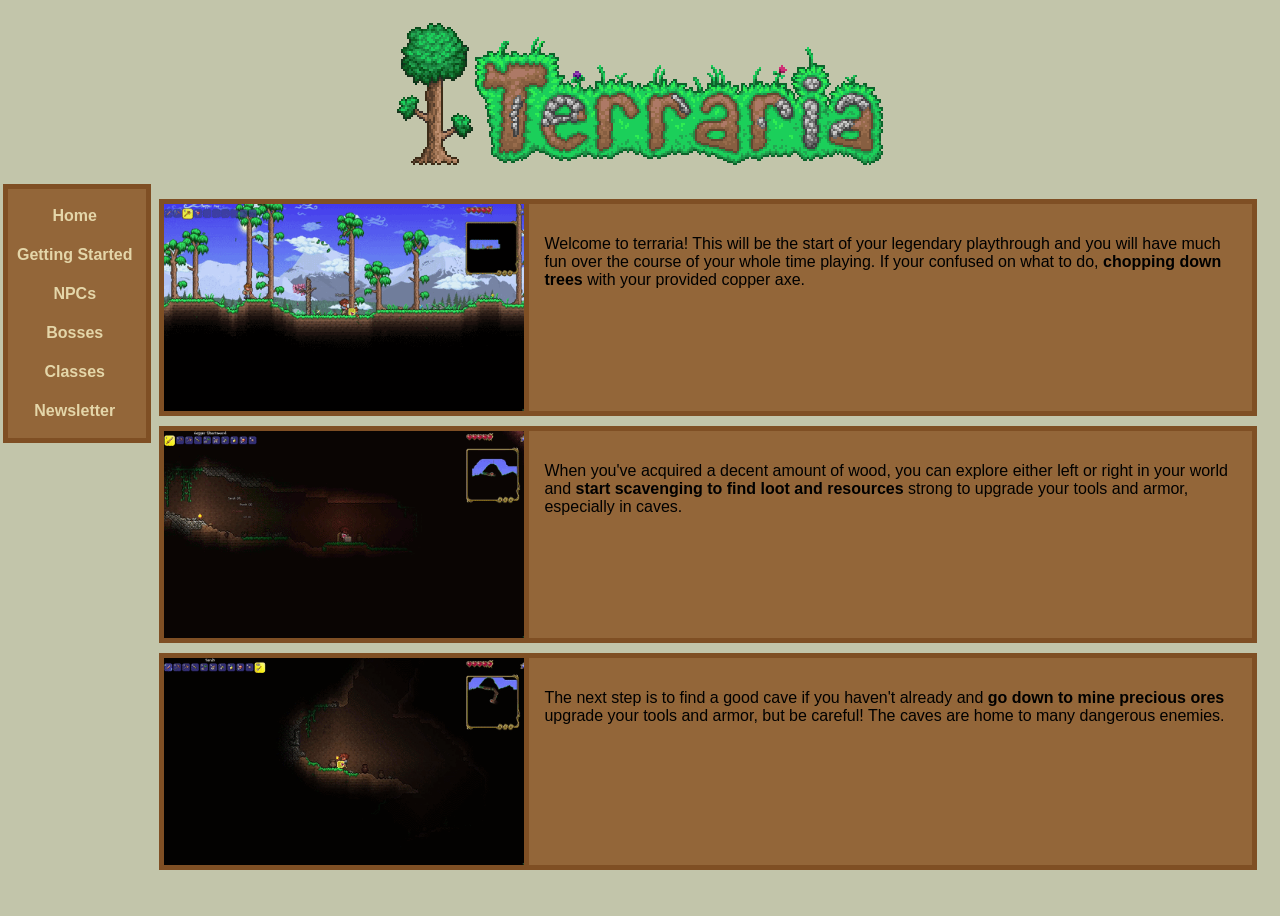
<file: index.html>
<!DOCTYPE html>
<html lang="en">


<head>
    <title>Guide to Terraria</title>
    <meta charset="utf-8">
    <meta name="keywords"
        content="Terraria, guide, guide terraria, beginner guide for terraria">
    <meta name="viewport" content="width=device-width, initial-scale=1">
    <link rel="stylesheet" href="main.css">
</head>

<body>
    <header>
        <!--<h1 style="text-align: center;">Terraria</h1>-->
        <a href="index.html"><img src="assets/TerrariaLogo.png" alt=""></a>
    </header>
    

    <div id="navigationBar">
        <nav id="horizontalNavigation">
            <ul>
                <li><a href="index.html">Home</a></li>
                <li><a href="inventory_help.html">Getting Started</a></li>
                <li><a href="npcs.html">NPCs</a></li>
                <li><a href="bosses.html">Bosses</a></li>
                <li><a href="classes.html">Classes</a></li>
                <li><a href="form.html">Newsletter</a></li>
            </ul>
        </nav>
    </div>
    <div id="everythingElse">
        <div class="card">
            <div class="picture">
                <img src="assets/intro_images/terraria_getting_wood.gif">
            </div>
            <div class="context">
                <p>
                    Welcome to terraria! This will be the 
                    start of your legendary playthrough
                    and you will have much fun over the 
                    course of your whole time playing.
                    If your confused on what to do,
                    <strong>chopping down trees</strong> with your
                    provided copper axe.
                    
                </p>
            </div>
        </div>
        <div class="card">
            <div class="picture">
                <img src="assets/intro_images/terraria_scavenging.gif">
            </div>
            <div class="context">
                <p>
                    When you've acquired a decent amount
                    of wood, you can explore either left
                    or right in your world and <strong>start 
                    scavenging to find loot and resources </strong>
                    strong to upgrade your tools and armor, 
                    especially in caves.
                </p>
            </div>
        </div>
        <div class="card">
            <div class="picture">
                <img src="assets/intro_images/terraria_exploring_caves.gif">
            </div>
            <div class="context">
                <p>
                    The next step is to find a good cave if 
                    you haven't already and <strong>go down to mine
                    precious ores </strong>upgrade your tools and 
                    armor, but be careful! The caves are home
                    to many dangerous enemies.
                </p>
            </div>
        </div>

    </div>


</body>


</html>
</file>
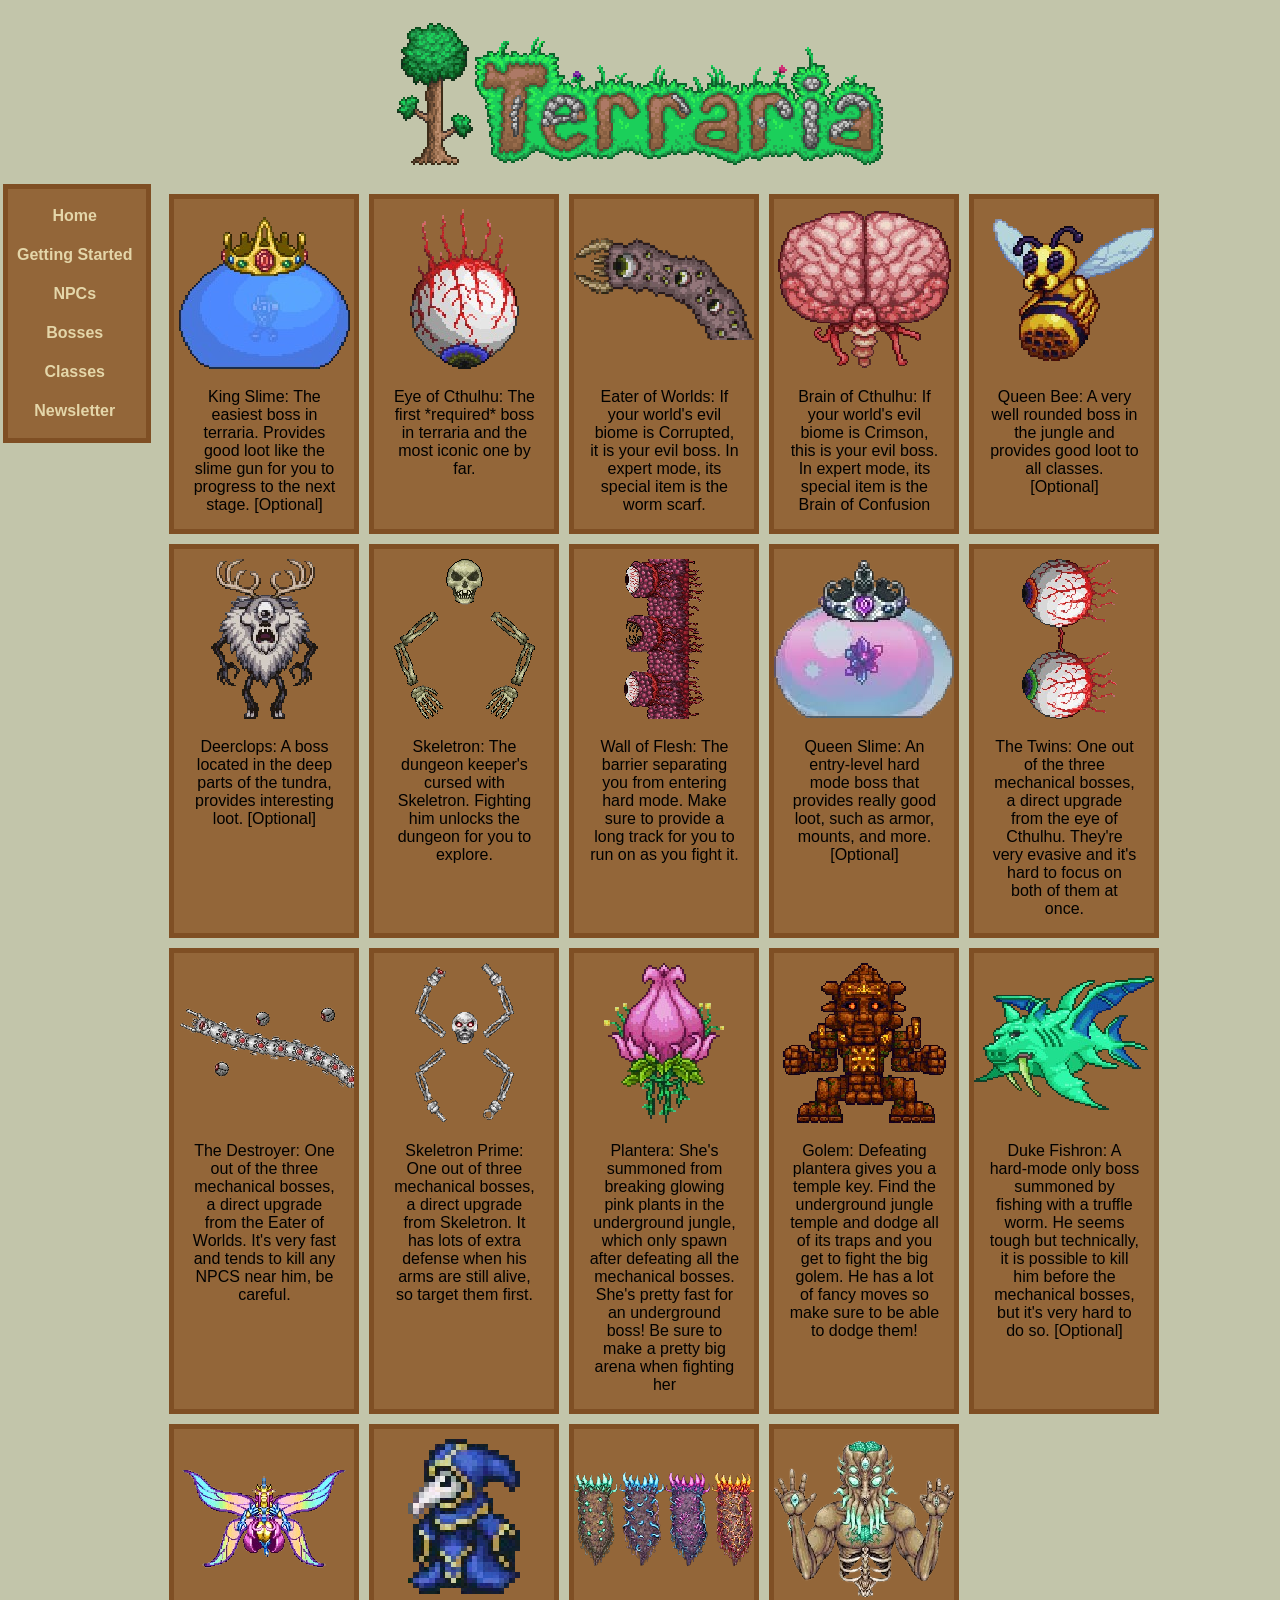
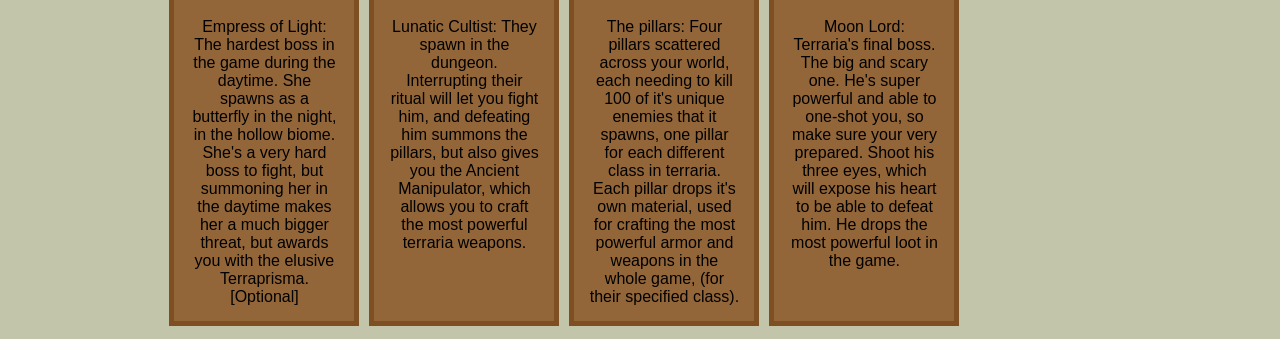
<file: bosses.html>
<!DOCTYPE html>
<html lang="en">


<head>
    <title>Terraria Bosses</title>
    <link rel="stylesheet" href="main.css">
    <meta charset="utf-8">
    <meta name="keywords"
        content="Terraria, guide, guide terraria, beginner guide for terraria">
    <meta name="viewport" content="width=device-width, initial-scale=1">
</head>

<body>
    <header>
        <!--<h1 style="text-align: center;">Terraria</h1>-->
        <a href="index.html"><img src="assets/TerrariaLogo.png" alt=""></a>
    </header>
    

    <div id="navigationBar">
        <nav id="horizontalNavigation">
            <ul>
                <li><a href="index.html">Home</a></li>
                <li><a href="inventory_help.html">Getting Started</a></li>
                <li><a href="npcs.html">NPCs</a></li>
                <li><a href="bosses.html">Bosses</a></li>
                <li><a href="classes.html">Classes</a></li>
                <li><a href="form.html">Newsletter</a></li>
            </ul>
        </nav>
    </div>

<div class="gallery">
        <div class="gallery-item">
            <a target="_blank" href="assets/boss_images/king_slime.png">
                <img src="assets/boss_images/king_slime.png" alt="King Slime" width="600" height="400">
            </a>
            <div class="desc">
                King Slime: The easiest boss in terraria. 
                Provides good loot like the slime gun 
                for you to progress to the next stage. [Optional]
            </div>
        </div>

        <div class="gallery-item">
            <a target="_blank" href="assets/boss_images/eye_of_cthulhu.png">
                <img src="assets/boss_images/eye_of_cthulhu.png" alt="Eye of Cthulhu" width="600" height="400">
            </a>
            <div class="desc">
                Eye of Cthulhu: The first *required* boss in terraria and the most iconic 
                one by far.
            </div>
        </div>

        <div class="gallery-item">
            <a target="_blank" href="assets/boss_images/eater_of_worlds.png">
                <img src="assets/boss_images/eater_of_worlds.png" alt="Eater of Worlds" width="600" height="400">
            </a>
            <div class="desc">
                Eater of Worlds: If your world's evil 
                biome is Corrupted, it is your evil boss. 
                In expert mode, its special item is the 
                worm scarf.
            </div>
        </div>

        <div class="gallery-item">
            <a target="_blank" href="assets/boss_images/brain_of_cthulhu.png">
                <img src="assets/boss_images/brain_of_cthulhu.png" alt="Brain of Cthulhu" width="600" height="400">
            </a>
            <div class="desc">
                Brain of Cthulhu: If your world's evil 
                biome is Crimson, this is your evil boss. 
                In expert mode, its special item is the 
                Brain of Confusion
            </div>
        </div>

        <div class="gallery-item">
            <a target="_blank" href="assets/boss_images/queen_bee.png">
                <img src="assets/boss_images/queen_bee.png" alt="Queen Bee" width="600" height="400">
            </a>
            <div class="desc">
                Queen Bee: A very well rounded boss in
                the jungle and provides good loot to all
                classes. [Optional]
            </div>
        </div>

        <div class="gallery-item">
            <a target="_blank" href="assets/boss_images/deerclops.png">
                <img src="assets/boss_images/deerclops.png" alt="Deerclops" width="600" height="400">
            </a>
            <div class="desc">
                Deerclops: A boss located in the deep parts
                of the tundra, provides interesting loot.
                [Optional]
            </div>
        </div>

        <div class="gallery-item">
            <a target="_blank" href="assets/boss_images/skeletron.png">
                <img src="assets/boss_images/skeletron.png" alt="Skeletron" width="600" height="400">
            </a>
            <div class="desc">
                Skeletron: The dungeon keeper's cursed with Skeletron.
                Fighting him unlocks the dungeon for you to explore.    
            </div>
        </div>

        <div class="gallery-item">
            <a target="_blank" href="assets/boss_images/wall_of_flesh.png">
                <img src="assets/boss_images/wall_of_flesh.png" alt="Wall of Flesh" width="600" height="400">
            </a>
            <div class="desc">
                Wall of Flesh: The barrier separating you from entering hard mode.
                Make sure to provide a long track for you to run on as you
                fight it.
            </div>
        </div> <div class="gallery-item">
            <a target="_blank" href="assets/boss_images/queen_slime.png">
                <img src="assets/boss_images/queen_slime.png" alt="Queen Slime" width="600" height="400">
            </a>
            <div class="desc">
                Queen Slime: An entry-level hard mode boss that provides really
                good loot, such as armor, mounts, and more. [Optional]
            </div>
        </div> <div class="gallery-item">
            <a target="_blank" href="assets/boss_images/the_twins.png">
                <img src="assets/boss_images/the_twins.png" alt="The Twins" width="600" height="400">
            </a>
            <div class="desc">
                The Twins: One out of the three mechanical bosses, a direct upgrade from 
                the eye of Cthulhu. They're very evasive and it's hard to focus on both 
                of them at once.
            </div>
        </div> <div class="gallery-item">
            <a target="_blank" href="assets/boss_images/the_destroyer.png">
                <img src="assets/boss_images/the_destroyer.png" alt="The Destroyer" width="600" height="400">
            </a>
            <div class="desc">
                The Destroyer: One out of the three mechanical bosses, a direct upgrade from 
                the Eater of Worlds. It's very fast and tends to kill any NPCS near him,
                be careful.
            </div>
        </div> <div class="gallery-item">
            <a target="_blank" href="assets/boss_images/skeletron_prime.png">
                <img src="assets/boss_images/skeletron_prime.png" alt="Skeletron Prime" width="600" height="400">
            </a>
            <div class="desc">
                Skeletron Prime: One out of three mechanical bosses, a direct upgrade from Skeletron.
                It has lots of extra defense when his arms are still alive, so target them first.
            </div>
        </div> <div class="gallery-item">
            <a target="_blank" href="assets/boss_images/plantera.png">
                <img src="assets/boss_images/plantera.png" alt="Plantera" width="600" height="400">
            </a>
            <div class="desc">
                Plantera: She's summoned from breaking glowing pink plants in the underground jungle,
                which only spawn after defeating all the mechanical bosses. She's pretty fast 
                for an underground boss! Be sure to make a pretty big arena when fighting her 
            </div>
        </div> <div class="gallery-item">
            <a target="_blank" href="assets/boss_images/golem.png">
                <img src="assets/boss_images/golem.png" alt="Golem" width="600" height="400">
            </a>
            <div class="desc">
                Golem: Defeating plantera gives you a temple key. Find the underground jungle temple
                and dodge all of its traps and you get to fight the big golem. He has a lot of fancy moves
                so make sure to be able to dodge them!
            </div>
        </div> <div class="gallery-item">
            <a target="_blank" href="assets/boss_images/duke_fishron.png">
                <img src="assets/boss_images/duke_fishron.png" alt="Duke Fishron" width="600" height="400">
            </a>
            <div class="desc">
                Duke Fishron: A hard-mode only boss summoned by fishing with a truffle worm. He seems
                tough but technically, it is possible to kill him before the mechanical bosses, but it's very hard
                to do so. [Optional]
            </div>
        </div> <div class="gallery-item">
            <a target="_blank" href="assets/boss_images/empress_of_light.png">
                <img src="assets/boss_images/empress_of_light.png" alt="Empress of Light" width="600" height="400">
            </a>
            <div class="desc">
                Empress of Light: The hardest boss in the game during the daytime. She spawns
                as a butterfly in the night, in the hollow biome. She's a very hard boss to fight,
                but summoning her in the daytime makes her a much bigger threat, but awards you
                with the elusive Terraprisma. [Optional]
            </div>
        </div> <div class="gallery-item">
            <a target="_blank" href="assets/boss_images/lunatic_cultist.png">
                <img src="assets/boss_images/lunatic_cultist.png" alt="Lunatic Cultist" width="600" height="400">
            </a>
            <div class="desc">
                Lunatic Cultist: They spawn in the dungeon. Interrupting their ritual will
                let you fight him, and defeating him summons the pillars, but also gives you the Ancient Manipulator, which
                allows you to craft the most powerful terraria weapons.
            </div>
        </div> <div class="gallery-item">
            <a target="_blank" href="assets/boss_images/the_pillars.png">
                <img src="assets/boss_images/the_pillars.png" alt="The pillars" width="600" height="400">
            </a>
            <div class="desc">
                The pillars: Four pillars scattered across your world, each needing to kill
                100 of it's unique enemies that it spawns, one pillar for each different class in 
                terraria. Each pillar drops it's own material, used for crafting the most powerful 
                armor and weapons in the whole game, (for their specified class).  
            </div>
        </div> <div class="gallery-item">
            <a target="_blank" href="assets/boss_images/moon_lord.png">
                <img src="assets/boss_images/moon_lord.png" alt="Moon Lord" width="600" height="400">
            </a>
            <div class="desc">
                Moon Lord: Terraria's final boss. The big and scary one. He's super
                powerful and able to one-shot you, so make sure your very prepared. Shoot his 
                three eyes, which will expose his heart to be able to defeat him. He drops the most 
                powerful loot in the game.
            </div>
        </div> </div>

</body>


</html>
</file>
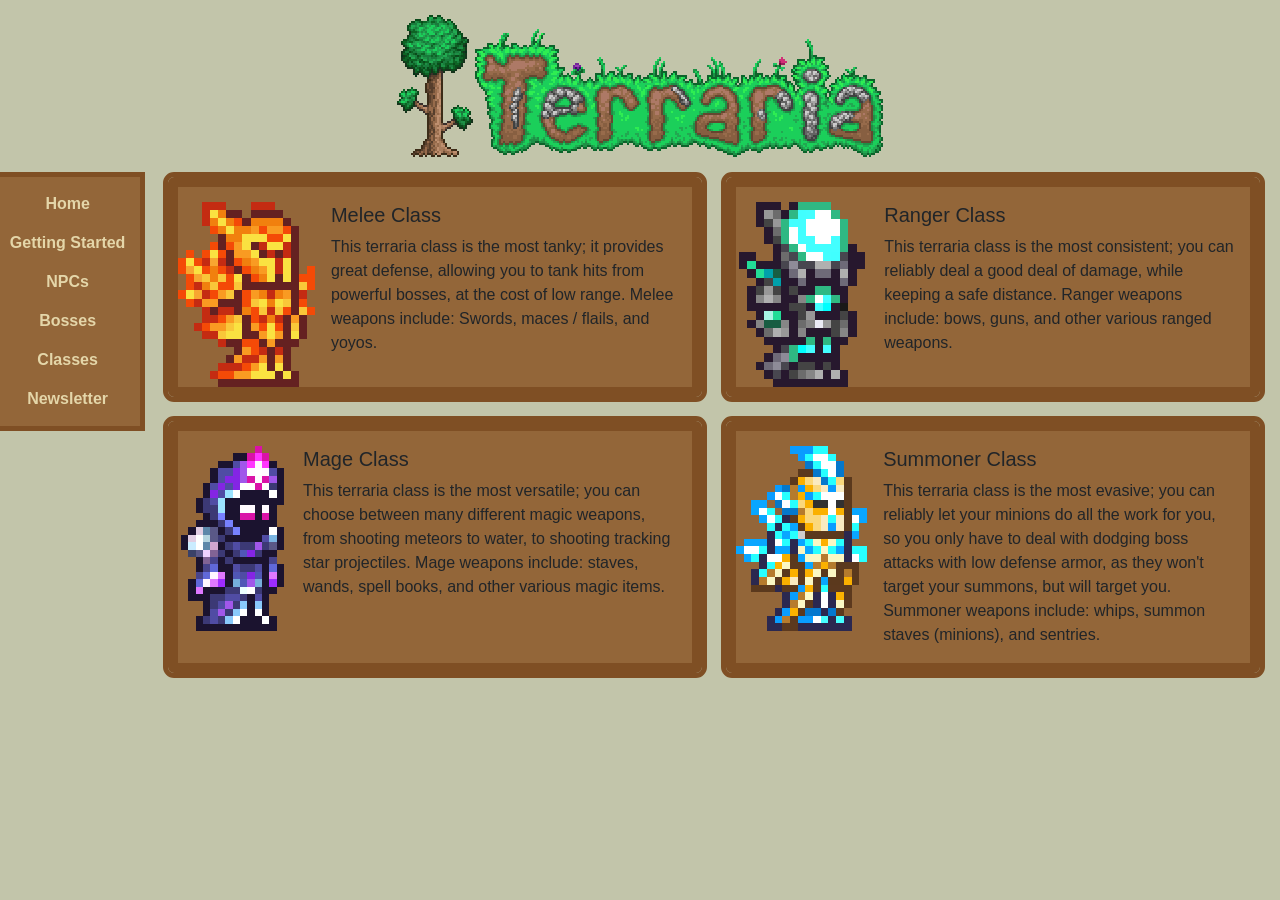
<file: classes.html>
<!DOCTYPE html>
<html lang="en">


<head>
    <title>Terraria Classes</title>
    <meta charset="utf-8">
    <meta name="keywords"
        content="Terraria, guide, guide terraria, beginner guide for terraria">
    <meta name="viewport" content="width=device-width, initial-scale=1">
    <link href="https://cdn.jsdelivr.net/npm/bootstrap@5.1.3/dist/css/bootstrap.min.css" rel="stylesheet" integrity="sha384-1BmE4kWBq78iYhFldvKuhfTAU6auU8tT94WrHftjDbrCEXSU1oBoqyl2QvZ6jIW3" crossorigin="anonymous">
    <script src="https://cdn.jsdelivr.net/npm/bootstrap@5.1.3/dist/js/bootstrap.bundle.min.js" integrity="sha384-ka7Sk0Gln4gmtz2MlQnikT1wXgYsOg+OMhuP+IlRH9sENBO0LRn5q+8nbTov4+1p" crossorigin="anonymous"></script>
    <link rel="stylesheet" href="main.css">
  </head>

<body>
    <header>
        <!--<h1 style="text-align: center;">Terraria</h1>-->
        <a href="index.html"><img src="assets/TerrariaLogo.png" alt=""></a>
    </header>
    

    <div id="navigationBar">
        <nav id="horizontalNavigation">
            <ul>
                <li><a href="index.html">Home</a></li>
                <li><a href="inventory_help.html">Getting Started</a></li>
                <li><a href="npcs.html">NPCs</a></li>
                <li><a href="bosses.html">Bosses</a></li>
                <li><a href="classes.html">Classes</a></li>
                <li><a href="form.html">Newsletter</a></li>
            </ul>
        </nav>
    </div>
    <div id="everythingElseClasses">
        <div class="row row-cols-1 row-cols-md-2 g-4">
  <div class="col">
    <div class="card">
      <img src="assets/class_images/melee_class.webp" class="card-img-top" alt="Pre-Moon Lord melee class armor">
      <div class="card-body">
        <h5 class="card-title">Melee Class</h5>
        <p class="card-text">
          This terraria class is the most tanky; it provides great defense, 
          allowing you to tank hits from powerful bosses, at the cost of low range.
          Melee weapons include: Swords, maces / flails, and yoyos.
        </p>
      </div>
    </div>
  </div>
  <div class="col">
    <div class="card">
      <img src="assets/class_images/ranger_class.webp" class="card-img-top" alt="Pre-Moon Lord ranger class armor">
      <div class="card-body">
        <h5 class="card-title">Ranger Class</h5>
        <p class="card-text">
          This terraria class is the most consistent; you can reliably deal
          a good deal of damage, while keeping a safe distance.
          Ranger weapons include: bows, guns, and other various ranged weapons.
        </p>
      </div>
    </div>
  </div>
  <div class="col">
    <div class="card">
      <img src="assets/class_images/mage_class.webp" class="card-img-top" alt="Pre-Moon Lord mage class armor">
      <div class="card-body">
        <h5 class="card-title">Mage Class</h5>
        <p class="card-text">
          This terraria class is the most versatile; you can choose between
          many different magic weapons, from shooting meteors to water, to shooting
          tracking star projectiles.
          Mage weapons include: staves, wands, spell books, and other various magic items.
        </p>
      </div>
    </div>
  </div>
  <div class="col">
    <div class="card">
      <img src="assets/class_images/summoner_class.webp" class="card-img-top" alt="Post-Moon Lord summoner class armor">
      <div class="card-body">
        <h5 class="card-title">Summoner Class</h5>
        <p class="card-text">
          This terraria class is the most evasive; you can reliably let
          your minions do all the work for you, so you only have to deal
          with dodging boss attacks with low defense armor, as they won't 
          target your summons, but will target you.
          Summoner weapons include: whips, summon staves (minions), and sentries.
        </p>
      </div>
    </div>
  </div>
</div>

    </div>


</body>


</html>
</file>
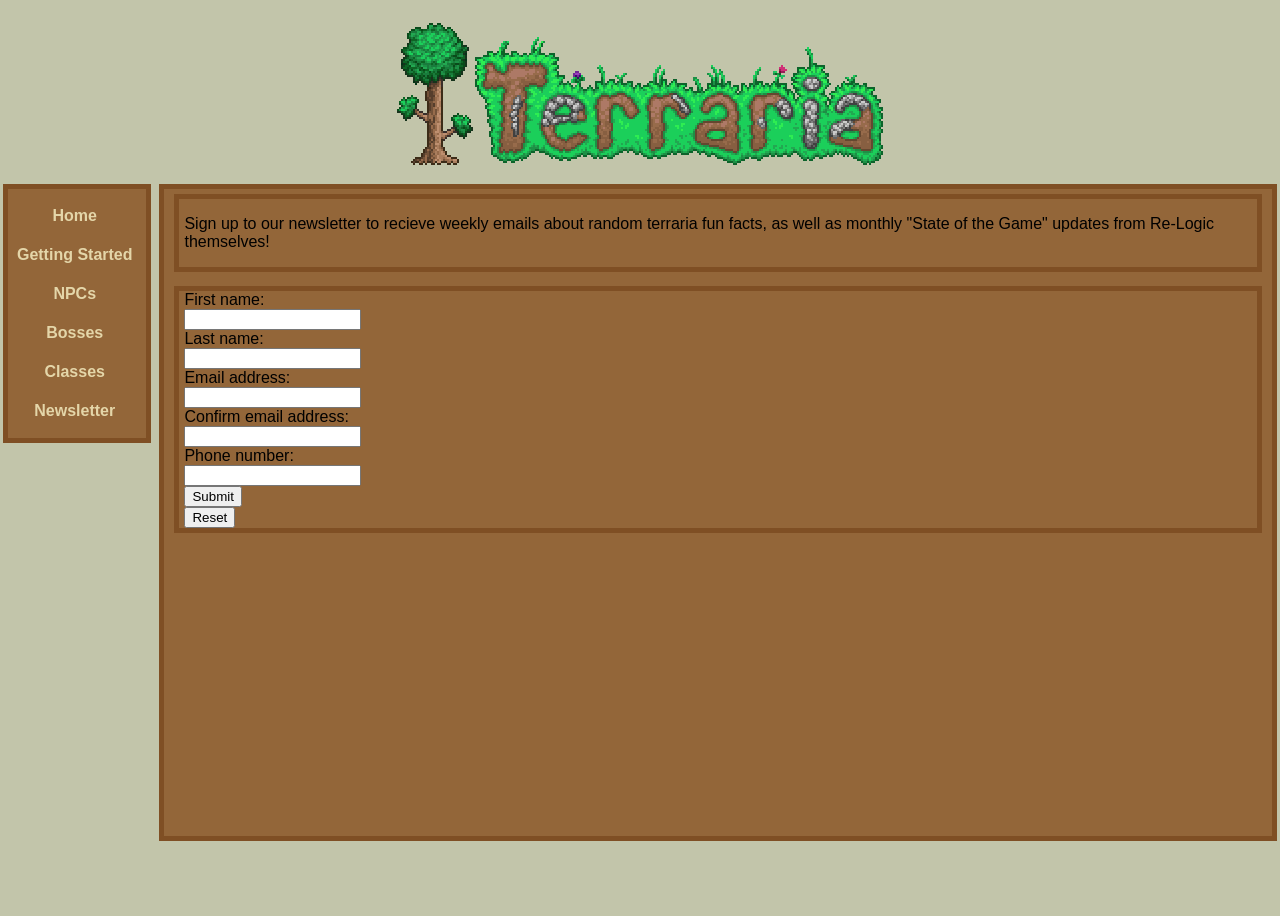
<file: form.html>
<!DOCTYPE html>
<html lang="en">


<head>
    <title>Terraria Newsletter</title>
    <link rel="stylesheet" href="main.css">
    <meta charset="utf-8">
    <meta name="keywords"
        content="Terraria, guide, guide terraria, beginner guide for terraria">
    <meta name="viewport" content="width=device-width, initial-scale=1">
</head>

<body>
    <header>
        <!--<h1 style="text-align: center;">Terraria</h1>-->
        <a href="index.html"><img src="assets/TerrariaLogo.png" alt=""></a>
    </header>
    

    <div id="navigationBar">
        <nav id="horizontalNavigation">
            <ul>
                <li><a href="index.html">Home</a></li>
                <li><a href="inventory_help.html">Getting Started</a></li>
                <li><a href="npcs.html">NPCs</a></li>
                <li><a href="bosses.html">Bosses</a></li>
                <li><a href="classes.html">Classes</a></li>
                <li><a href="form.html">Newsletter</a></li>
            </ul>
        </nav>
    </div>
    <div id="everythingElseForm">
        <div id="description">
            <p>Sign up to our newsletter to recieve weekly emails about random terraria fun facts, as well as monthly "State of the Game" updates from Re-Logic themselves!</p>
        </div>
        <div id="form">
            <form action="/formRecieved.html">
                <label for="firstname">First name:</label>
                <input type="text" id="firstname" name="firstname">

                <label for="lastname">Last name:</label>
                <input type="text" id="lastname" name="lastname">

                <label for="email">Email address:</label>
                <input type="text" id="email" name="email">

                <label for="confirmemail">Confirm email address:</label>
                <input type="text" id="confirmemail" name="confirmemail">

                <label for="phonenumber">Phone number:</label>
                <input type="text" id="phonenumber" name="phonenumber">

                
                <input type="submit" value="Submit">
                <input type="reset" value="Reset">
                
            </form>
        </div>
        

    </div>


</body>


</html>
</file>
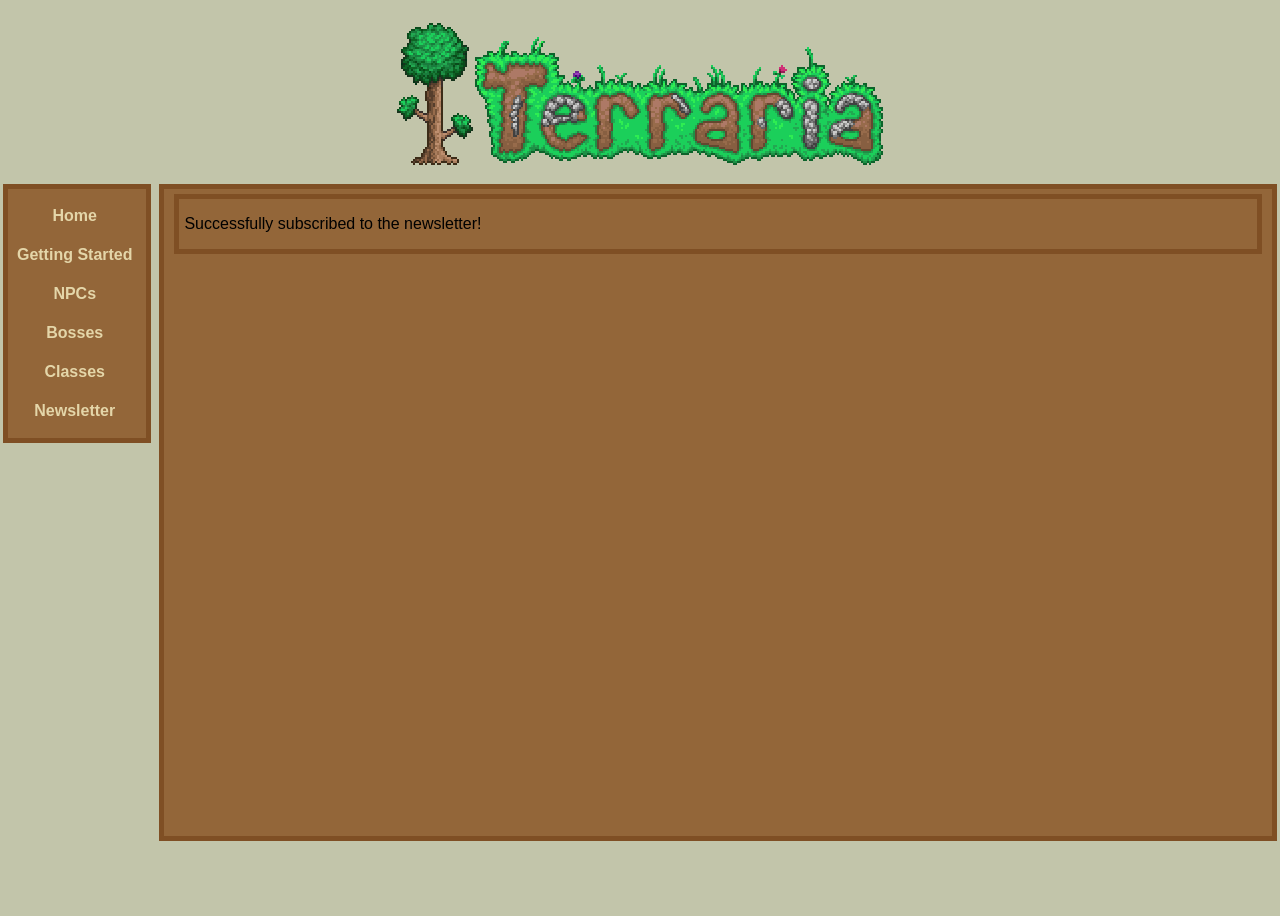
<file: formRecieved.html>
<!DOCTYPE html>
<html lang="en">


<head>
    <title>Terraria Newsletter</title>
    <link rel="stylesheet" href="main.css">
    <meta charset="utf-8">
    <meta name="keywords"
        content="Terraria, guide, guide terraria, beginner guide for terraria">
    <meta name="viewport" content="width=device-width, initial-scale=1">
</head>

<body>
    <header>
        <!--<h1 style="text-align: center;">Terraria</h1>-->
        <a href="index.html"><img src="assets/TerrariaLogo.png" alt=""></a>
    </header>
    

    <div id="navigationBar">
        <nav id="horizontalNavigation">
            <ul>
                <li><a href="index.html">Home</a></li>
                <li><a href="inventory_help.html">Getting Started</a></li>
                <li><a href="npcs.html">NPCs</a></li>
                <li><a href="bosses.html">Bosses</a></li>
                <li><a href="classes.html">Classes</a></li>
                <li><a href="form.html">Newsletter</a></li>
            </ul>
        </nav>
    </div>
    <div id="everythingElseForm">
        <div id="description">
            <p>Successfully subscribed to the newsletter!</p>
        </div>
    </div>


</body>


</html>
</file>
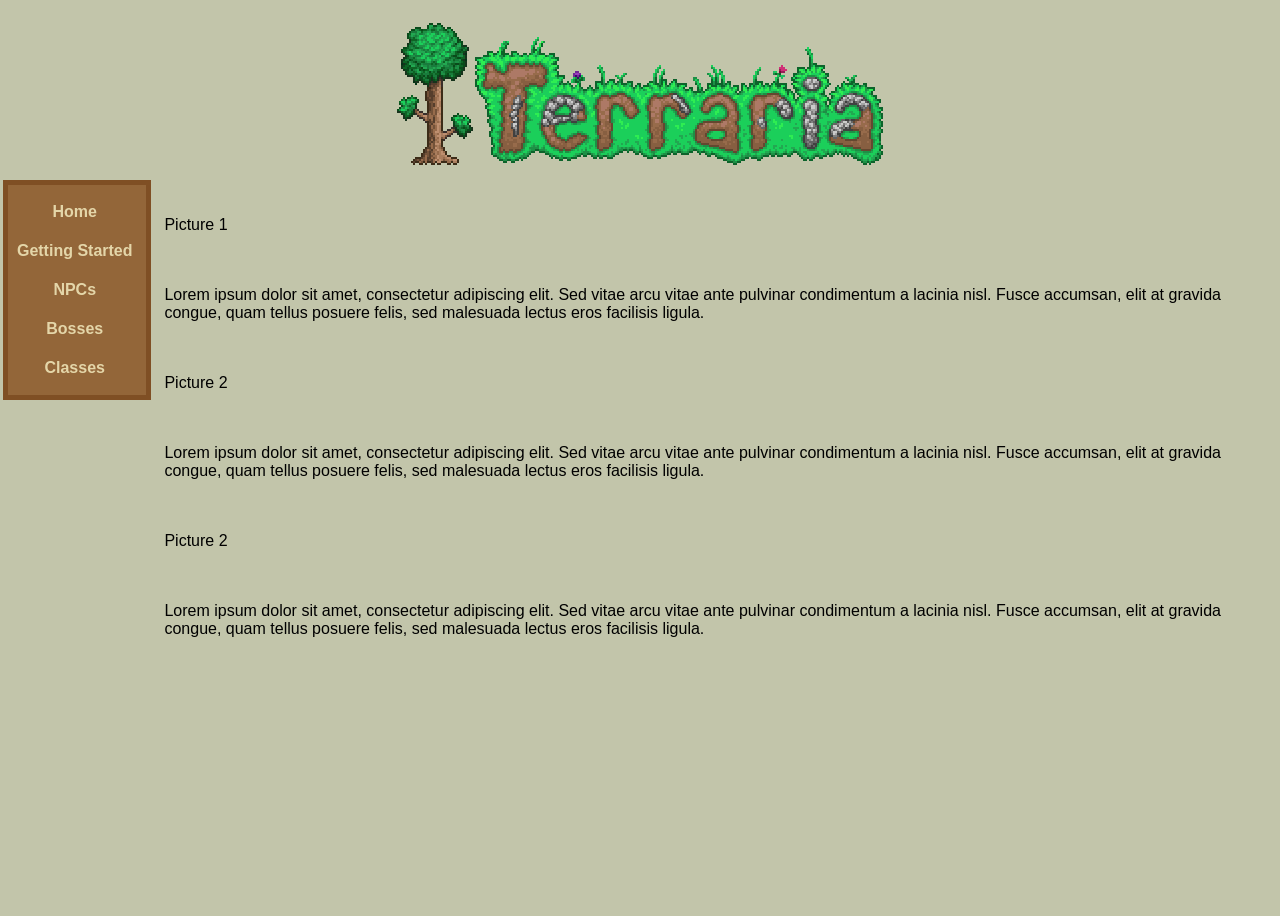
<file: home.html>
<!DOCTYPE html>
<html lang="en">


<head>
    <title>Guide to Terraria</title>
    <link rel="stylesheet" href="main.css">
    <meta charset="utf-8">
    <meta name="keywords"
        content="Terraria, guide, guide terraria, beginner guide for terraria">
</head>

<body>
    <header>
        <!--<h1 style="text-align: center;">Terraria</h1>-->
        <img src="TerrariaLogo.png" alt="">
    </header>
    

    <div id="navigationBar">
        <nav id="horizontalNavigation">
            <ul>
                <li><a href="home.html">Home</a></li>
                <li><a href="inventory_help.html">Getting Started</a></li>
                <li><a href="npcs.html">NPCs</a></li>
                <li><a href="bosses.html">Bosses</a></li>
                <li><a href="classes.html">Classes</a></li>
            </ul>
        </nav>
    </div>
    <div id="everythingElse">
        <div id="picture1">
            <p>Picture 1</p>
        </div>
        <div id="context1">
            <p>Lorem ipsum dolor sit amet, consectetur adipiscing elit. Sed vitae arcu vitae ante pulvinar condimentum a lacinia nisl. Fusce accumsan, elit at gravida congue, quam tellus posuere felis, sed malesuada lectus eros facilisis ligula.</p>
        </div>
        <div id="picture2">
            <p>Picture 2</p>
        </div>
        <div id="context2">
            <p>Lorem ipsum dolor sit amet, consectetur adipiscing elit. Sed vitae arcu vitae ante pulvinar condimentum a lacinia nisl. Fusce accumsan, elit at gravida congue, quam tellus posuere felis, sed malesuada lectus eros facilisis ligula.</p>
        </div>
        <div id="picture3">
            <p>Picture 2</p>
        </div>
        <div id="context3">
            <p>Lorem ipsum dolor sit amet, consectetur adipiscing elit. Sed vitae arcu vitae ante pulvinar condimentum a lacinia nisl. Fusce accumsan, elit at gravida congue, quam tellus posuere felis, sed malesuada lectus eros facilisis ligula.</p>
        </div>

    </div>


</body>


</html>
</file>
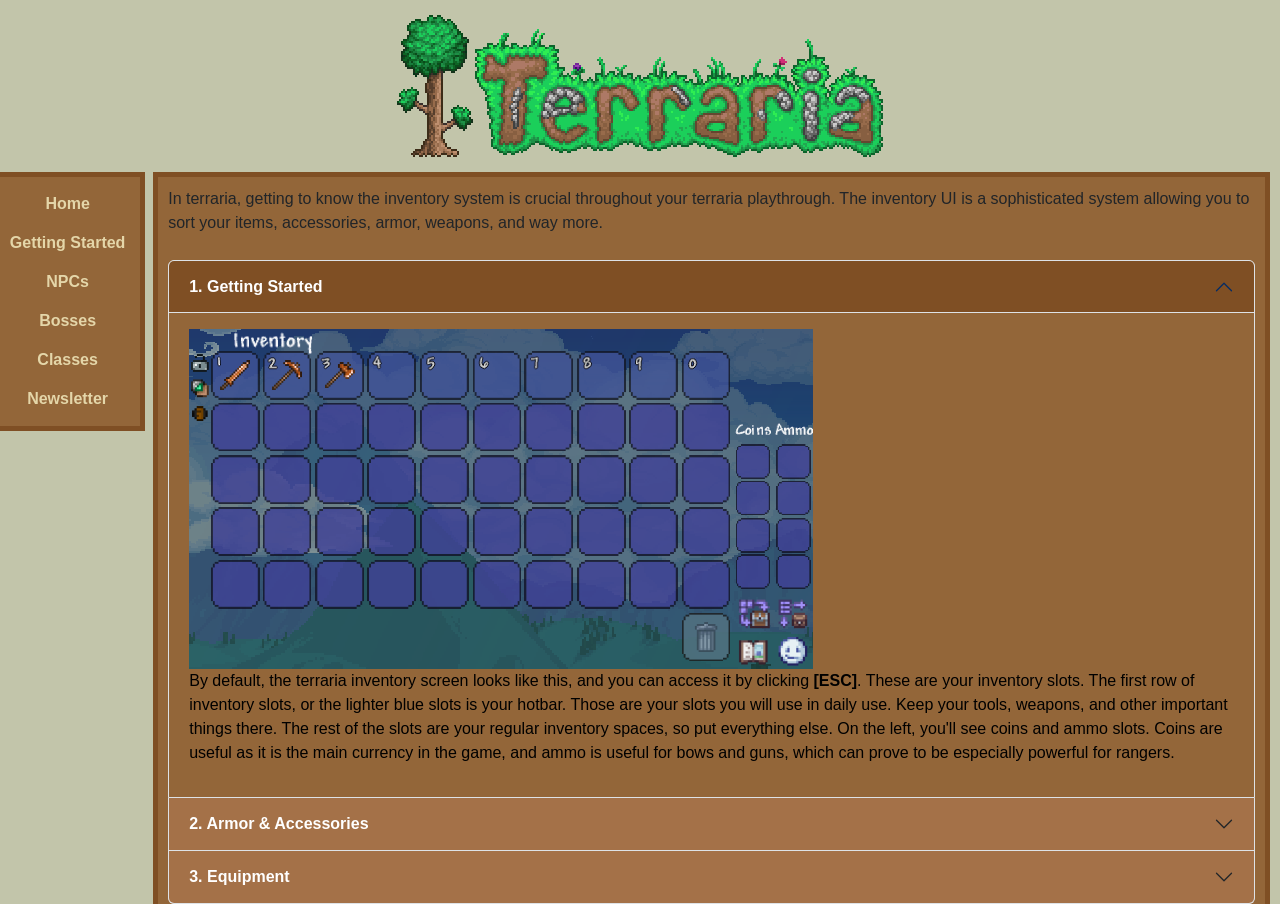
<file: inventory_help.html>
<!DOCTYPE html>
<html lang="en">


<head>
    <title>Terraria UI Help</title>
    
    <meta charset="utf-8">
    <meta name="keywords"
        content="Terraria, guide, guide terraria, beginner guide for terraria">
    <meta name="viewport" content="width=device-width, initial-scale=1">
    <link href="https://cdn.jsdelivr.net/npm/bootstrap@5.1.3/dist/css/bootstrap.min.css" rel="stylesheet" integrity="sha384-1BmE4kWBq78iYhFldvKuhfTAU6auU8tT94WrHftjDbrCEXSU1oBoqyl2QvZ6jIW3" crossorigin="anonymous">
    <script src="https://cdn.jsdelivr.net/npm/bootstrap@5.1.3/dist/js/bootstrap.bundle.min.js" integrity="sha384-ka7Sk0Gln4gmtz2MlQnikT1wXgYsOg+OMhuP+IlRH9sENBO0LRn5q+8nbTov4+1p" crossorigin="anonymous"></script>
    <link rel="stylesheet" href="main.css">
</head>

<body>
    <header>
        <!--<h1 style="text-align: center;">Terraria</h1>-->
        <a href="index.html"><img src="assets/TerrariaLogo.png" alt=""></a>
    </header>
    

    <div id="navigationBar">
        <nav id="horizontalNavigation">
            <ul>
                <li><a href="index.html">Home</a></li>
                <li><a href="inventory_help.html">Getting Started</a></li>
                <li><a href="npcs.html">NPCs</a></li>
                <li><a href="bosses.html">Bosses</a></li>
                <li><a href="classes.html">Classes</a></li>
                <li><a href="form.html">Newsletter</a></li>
            </ul>
        </nav>
    </div>
    <div id="everythingElseGettingStarted">

        <p>
            In terraria, getting to know the inventory system is crucial throughout your terraria 
            playthrough. The inventory UI is a sophisticated system allowing you to sort your 
            items, accessories, armor, weapons, and way more.
        </p>

        <div class="accordion" id="accordionExample">
            <div class="accordion-item">
                <h2 class="accordion-header" id="headingOne">
                <button class="accordion-button" type="button" data-bs-toggle="collapse" data-bs-target="#collapseOne" aria-expanded="true" aria-controls="collapseOne">
                    1. Getting Started
                </button>
                </h2>
                <div id="collapseOne" class="accordion-collapse collapse show" aria-labelledby="headingOne" data-bs-parent="#accordionExample">
                <div class="accordion-body">
                    <img src="assets/ui_images/terraria_inventory.png">
                    <p>
                        By default, the terraria inventory screen looks like this, and you can 
                        access it by clicking <strong>[ESC]</strong>. These are your inventory slots.
                        The first row of inventory slots, or the lighter blue slots is your hotbar. 
                        Those are your slots you will use in daily use. Keep your tools, weapons, and other
                        important things there. The rest of the slots are your regular inventory
                        spaces, so put everything else. On the left, you'll see coins and ammo slots.
                        Coins are useful as it is the main currency in the game, and ammo is useful 
                        for bows and guns, which can prove to be especially powerful for rangers.
                    </p>
                </div>
                </div>
            </div>
            <div class="accordion-item">
                <h2 class="accordion-header" id="headingTwo">
                <button class="accordion-button collapsed" type="button" data-bs-toggle="collapse" data-bs-target="#collapseTwo" aria-expanded="false" aria-controls="collapseTwo">
                    2. Armor & Accessories
                </button>
                </h2>
                <div id="collapseTwo" class="accordion-collapse collapse" aria-labelledby="headingTwo" data-bs-parent="#accordionExample">
                <div class="accordion-body">
                    <img src="assets/ui_images/terraria_armor.png" height = "300">
                    <p>
                        In terraria, this is where your armor and accessories lay and help you in battle.
                        The first column is dedicated to dyes, where you can dye your armor / accessories with any
                        color dye, and it's purely cosmetic. The second column is also purely cosmetics, and it is 
                        your vanity slots. This is for your "cool-looking" armor and for informational accessories
                        like the metal detector, compass, lifeform analyzer and way more. These actually show you
                        different stats, like your position, rare enemies nearby, etc. Lastly, the last column is 
                        for your actual armor and accessories. This will actually provide you with useful buffs and
                        defense, and you only have a limited amount of slots for accessories, so choose wisely.
                    </p>
                </div>
                </div>
            </div>
            <div class="accordion-item">
                <h2 class="accordion-header" id="headingThree">
                <button class="accordion-button collapsed" type="button" data-bs-toggle="collapse" data-bs-target="#collapseThree" aria-expanded="false" aria-controls="collapseThree">
                    3. Equipment
                </button>
                </h2>
                <div id="collapseThree" class="accordion-collapse collapse" aria-labelledby="headingThree" data-bs-parent="#accordionExample">
                <div class="accordion-body">
                    <img src="assets/ui_images/terraria_equipment.png">
                    <p>
                        In the armor and accessories area, you can see three icons. One of them is a chain looking
                        item. Clicking it will bring you to the equipment page, which is like a little extension of
                        your accessories. Here, you can specifically equip pets, light pets, minecart skins, mounts,
                        and grappling hooks. These are less game-changing as accessories, but are still good quality
                        of life improvements during your playthrough.
                    </p>
                </div>
                </div>
            </div>
            </div>
    </div>


</body>


</html>
</file>
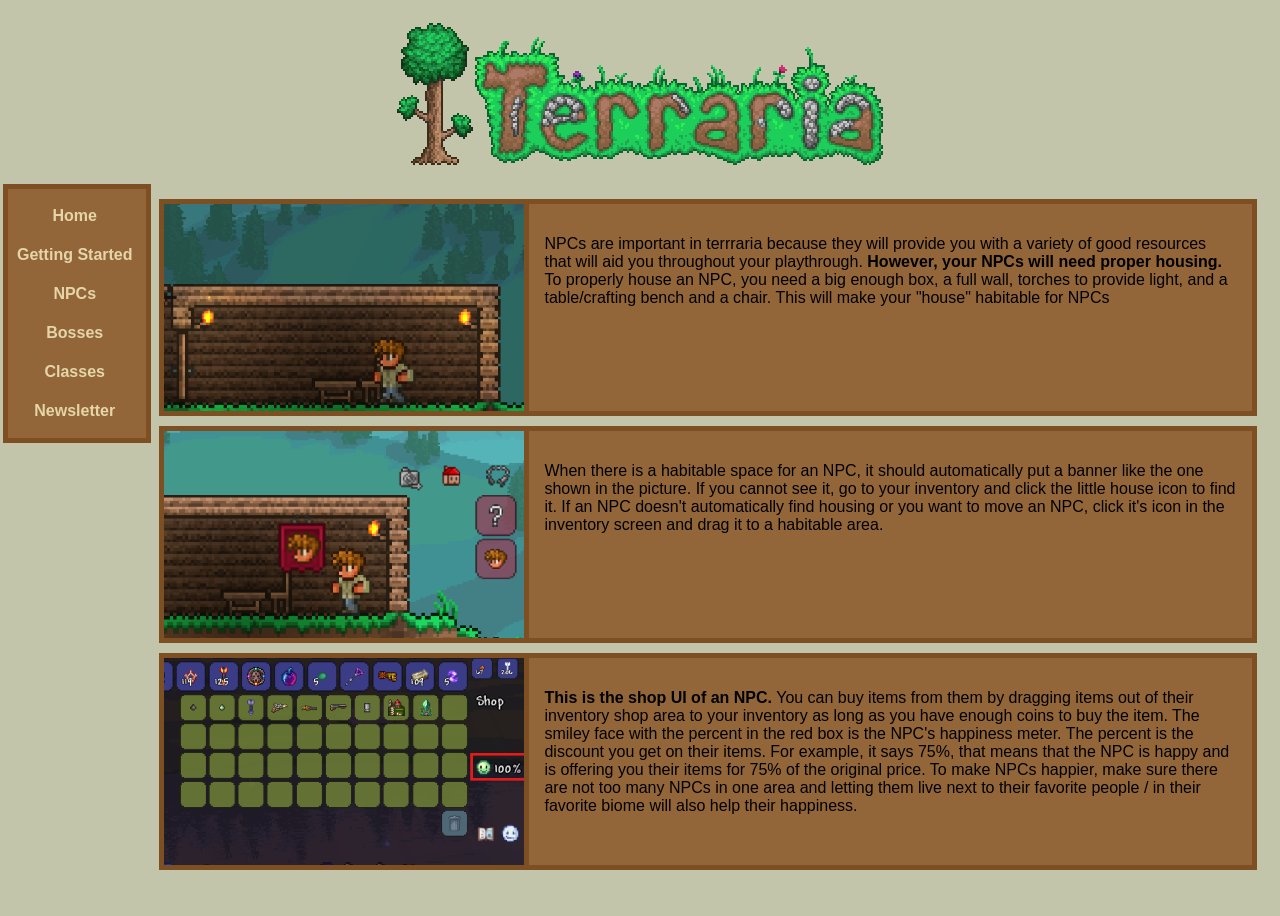
<file: npcs.html>
<!DOCTYPE html>
<html lang="en">


<head>
    <title>Terraria NPCs</title>
    <link rel="stylesheet" href="main.css">
    <meta charset="utf-8">
    <meta name="keywords"
        content="Terraria, guide, guide terraria, beginner guide for terraria">
    <meta name="viewport" content="width=device-width, initial-scale=1">
</head>

<body>
    <header>
        <!--<h1 style="text-align: center;">Terraria</h1>-->
        <a href="index.html"><img src="assets/TerrariaLogo.png" alt=""></a>
    </header>
    

    <div id="navigationBar">
        <nav id="horizontalNavigation">
            <ul>
                <li><a href="index.html">Home</a></li>
                <li><a href="inventory_help.html">Getting Started</a></li>
                <li><a href="npcs.html">NPCs</a></li>
                <li><a href="bosses.html">Bosses</a></li>
                <li><a href="classes.html">Classes</a></li>
                <li><a href="form.html">Newsletter</a></li>
            </ul>
        </nav>
    </div>
    <div id="everythingElse">
        <div class="card">
            <div class="picture">
                <img src="assets/npc_images/terraria_housing.png">
            </div>
            <div class="context">
                <p>
                    NPCs are important in terrraria because
                    they will provide you with a variety of
                    good resources that will aid you throughout
                    your playthrough. <strong>However, 
                    your NPCs will need proper housing.</strong>
                    To properly house an NPC, you need a big enough
                    box, a full wall, torches to provide
                    light, and a table/crafting bench and a chair.
                    This will make your "house" habitable for NPCs

                </p>
            </div>
        </div>
        <div class="card">
            <div class="picture">
                <img src="assets/npc_images/terraria_npc_indicator.png">
            </div>
            <div class="context">
                <p>
                    When there is a habitable space for an NPC, it should
                    automatically put a banner like the one shown in the 
                    picture. If you cannot see it, go to your inventory
                    and click the little house icon to find it. If an NPC
                    doesn't automatically find housing or you want to 
                    move an NPC, click it's icon in the inventory
                    screen and drag it to a habitable area. 
                </p>
            </div>
        </div>
        <div class="card">
            <div class="picture">
                <img src="assets/npc_images/terraria_shop.png">
            </div>
            <div class="context">
                <p>
                    <strong> This is the shop UI of an NPC.</strong> You can buy
                    items from them by dragging items out of their inventory shop
                    area to your inventory as long as you have enough coins to buy 
                    the item. The smiley face with the percent in the red box is 
                    the NPC's happiness meter. The percent is the discount you get
                    on their items. For example, it says 75%, that means that the 
                    NPC is happy and is offering you their items for 75% of the 
                    original price. To make NPCs happier, make sure there are not
                    too many NPCs in one area and letting them live next to their
                    favorite people / in their favorite biome will also help
                    their happiness.
                </p>
            </div>
        </div>

    </div>


</body>


</html>
</file>
<file: main.css>
body {
    display: grid;
    background-color: #c2c5aa;
    grid-template-columns: 1fr 8fr;
    grid-template-rows: auto 1fr;
    min-height: 100vh;
    gap: 20px;
    column-gap: 2vh;
    font-family: 'Segoe UI', Tahoma, Geneva, Verdana, sans-serif;
    grid-template-areas: 
    "header header"
    "navigation maincontent";
}

header {
    display: flex;
    justify-content: center;
    align-items: center;
    padding-top: 15px;
}

div#navigationBar {
    grid-area: navigation;
}

nav#horizontalNavigation {
    background-color: #936639;
    outline: 5px solid #7f4f24;
    padding-top: 15px;
    padding-right: 5px;
    padding-bottom: 15px;
    height: fit-content;
    
}
header {
    grid-area: header;
}

div#everythingElse {
    grid-area: maincontent;
    display: flex;
    flex-direction: column;
    gap: 20px;
    padding-top: 15px; 
    padding-right: 20px;
    align-content: start;
}

.card {
    background-color: #936639; 
    outline: 5px solid #7f4f24; 
    display: flex;
    flex-direction: row;
    height: 23vh;
}
.context {
    flex: 1;
    padding: 15px;
    overflow-y: auto;
}


.picture {
    background-color: #936639;
    flex: 0 0 40vh;
    border-right: 5px solid #7f4f24;
    display: flex;
    justify-content: center;
    align-items: center;
    overflow: hidden;
}


.picture img {
    width: 100%;
    height: 100%;
    object-fit: cover; 
}

.context-text {
    padding: 15px;
}

.context-text p {
    margin: 0;
}

div#everythingElseForm {
    display: grid;
    grid-template-rows: auto auto;
    align-content: start;
    grid-area: maincontent;
    padding-left: 10px;
    row-gap: 9px;
    background-color: #936639;
    outline: 5px solid #7f4f24;
    height: 90%;
    grid-template-areas:
    "description"
    "form";
}

div#description {
    border: 5px solid #7f4f24;
    margin-top: 5px;
    margin-right: 10px;
    padding-left: 5px;
    padding-right: 5px;
    height:fit-content;
}
div#form {
    border: 5px solid #7f4f24;
    margin-top: 5px;
    margin-right: 10px;
    padding-left: 5px;
    padding-right: 5px;
    height:fit-content;
}

#form label {
    display: block;
    font-family: 'Segoe UI', Tahoma, Geneva, Verdana, sans-serif;
}
#form input{
    display: block;
    font-family: 'Segoe UI', Tahoma, Geneva, Verdana, sans-serif;
}

div#everythingElseGettingStarted {
    display: grid;
    grid-template-rows: auto auto;
    align-content: start;
    grid-area: maincontent;
    padding-left: 10px;
    padding-right: 10px;
    padding-top: 10px;
    margin-right: 15px;
    row-gap: 9px;
    background-color: #936639;
    outline: 5px solid #7f4f24;
    min-height: 90%;
    height: fit-content;
    grid-template-areas:
    "description"
    "form";
    
}

.accordion-body {
    background-color: #936639;
}


.accordion-button.collapsed {
    background-color: #a47148;
}


.accordion-button:not(.collapsed) {
    background-color: #7f4f24;
}

.accordion-button.collapsed {
  color: #ffffff;
  font-weight: bold;
  font-family: 'Segoe UI', Tahoma, Geneva, Verdana, sans-serif;
}


.accordion-button:not(.collapsed) {
  color: #ffffff;
  font-weight: bold;
  font-family: 'Segoe UI', Tahoma, Geneva, Verdana, sans-serif;
}

.accordion-body {
    color: #000000;
    font-family: 'Segoe UI', Tahoma, Geneva, Verdana, sans-serif;
}

nav > ul {
    line-height: 1.5em;
    display: grid;
    list-style: none;
    list-style-type: none;
    padding: 0;
    margin: 0;
    /*background-color: #0b1320;*/
    align-content: start;
    text-align: center;
    gap: 15px;
    height: 100%;
    font-family: 'Segoe UI', Tahoma, Geneva, Verdana, sans-serif;
}
nav > ul > li {
    display: inline;
}
nav > ul > li > a {
    text-decoration: none;
    color:rgb(228, 214, 169);
    font-weight: bold;
    
}
nav > ul > li > a:hover {
    color: #ffffff;
}

div.gallery {
    grid-area: maincontent;
    display: flex;
    flex-wrap: wrap;
    justify-content: flex-start;
    align-items: stretch;
    align-content: flex-start;
}

div.gallery-item {
    background-color: #936639;
    margin: 5px;
    border: 5px solid #7f4f24;
    width: 180px;
    display:flex;
    flex-direction: column;

}

div.gallery-item:hover {
    border: 5px solid #573518;
}

div.gallery-item img {
    width: 100%;
    height: 160px; 
    object-fit: contain; 
    padding-top: 10px; 
    image-rendering: pixelated;
}
div.gallery-item div.desc {
    padding: 15px;
    text-align: center;
    font-family: 'Segoe UI', Tahoma, Geneva, Verdana, sans-serif;
    flex-grow: 1; 
}

div#everythingElseClasses {
    grid-area: maincontent;
    padding-left: 10px;
    padding-right: 20px;
}


div.col div.card {
    background-color: #936639;
    border: 10px solid #7f4f24;
    image-rendering: pixelated;
    height: 100%;
    
}

div.col div.card img.card-img-top {
    height: 200px;         
    object-fit: contain;   
    padding-top: 15px;     
}
</file>
